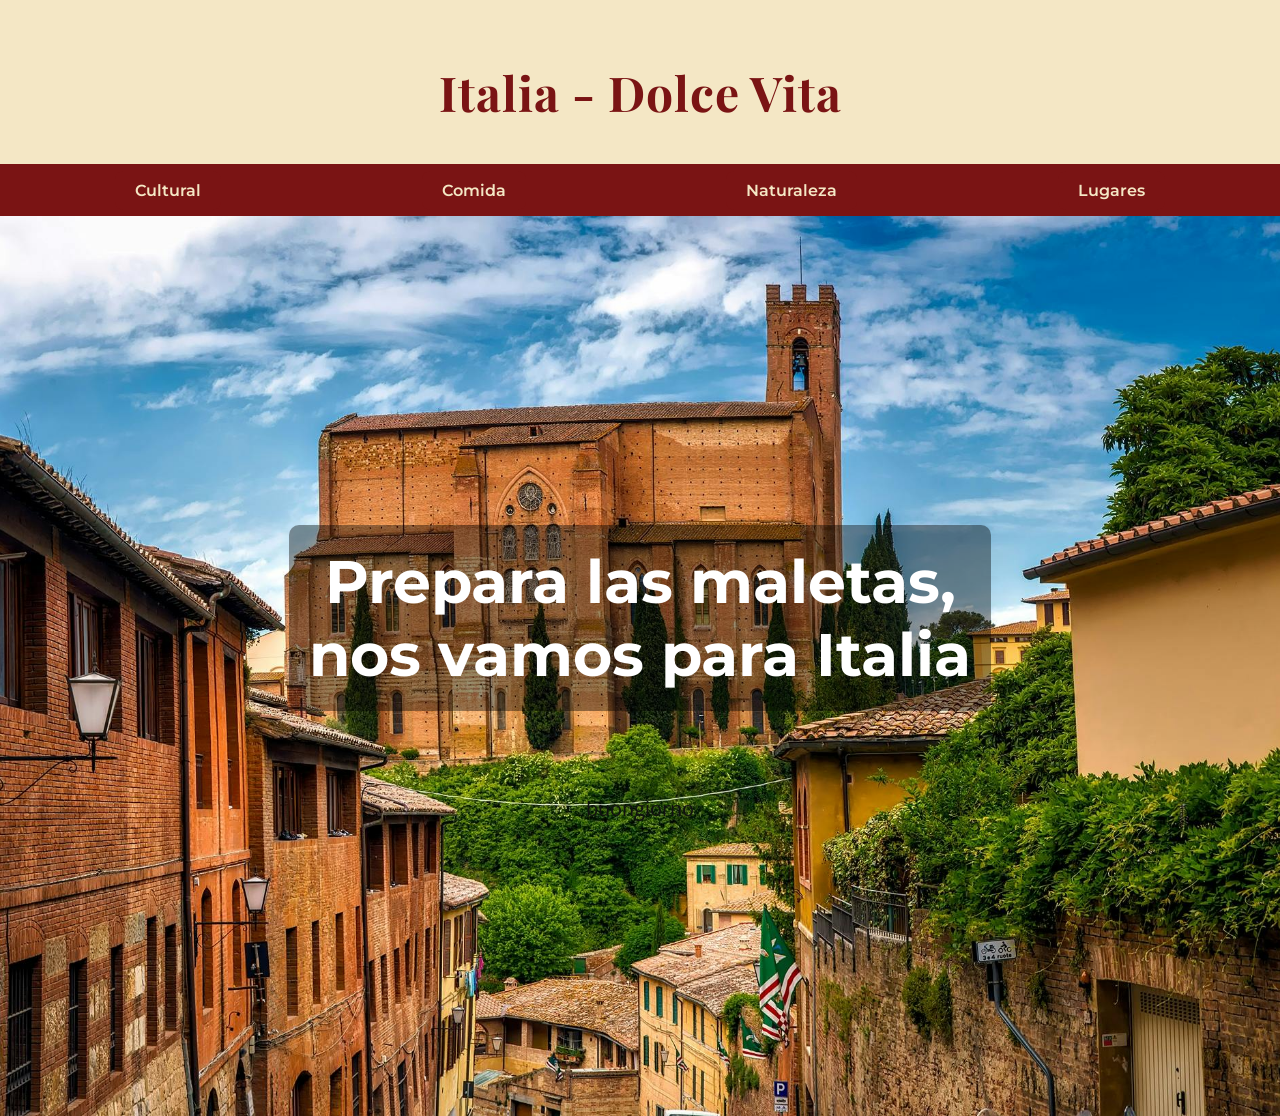
<file: index.html>
<!DOCTYPE html>
<html lang="es">
<head>
        <meta charset="UTF-8">
    <meta name="viewport" content="width=device-width, initial-scale=1.0">
    <link rel="stylesheet" href="css/estilos.css">
<link href="https://fonts.googleapis.com/css2?family=Playfair+Display:wght@500;700&family=Montserrat:wght@400;600&family=Open+Sans:wght@300;400&display=swap" rel="stylesheet">
<title>Italia - Dolce Vita</title>

</head>


<body class="inicio">

<header>
    <h1 class="logo">Italia - Dolce Vita</h1>

  <nav aria-label="Menú principal">

    
    <ul class="menu">

        <li><a href="cultura.html">Cultural</a></li>
        <li><a href="gastronomia.html">Comida</a></li>        
        <li><a href="naturaleza.html">Naturaleza</a></li>
        <li><a href="destinos.html">Lugares</a></li>

</ul>
</nav>

</header>


<main>
<section class="hero">

<h2>Prepara las maletas, <br>nos vamos para Italia</h2>

<p id="mensaje"></p>

</section>


</main>

<script>

let hora = new Date().getHours();
let mensaje="";

if (hora <12){
    mensaje = "buongiorno";
}
else if(hora < 18){
    mensaje = "buon pomeriggio";
}
else{
    mensaje = "buona sera";
}

document.getElementById("mensaje").textContent = mensaje;

</script>

<div id="panel-info">
    <p id="texto-panel"></p>
</div>


<script src="panel.js"></script>

</body>


</html>
</file>
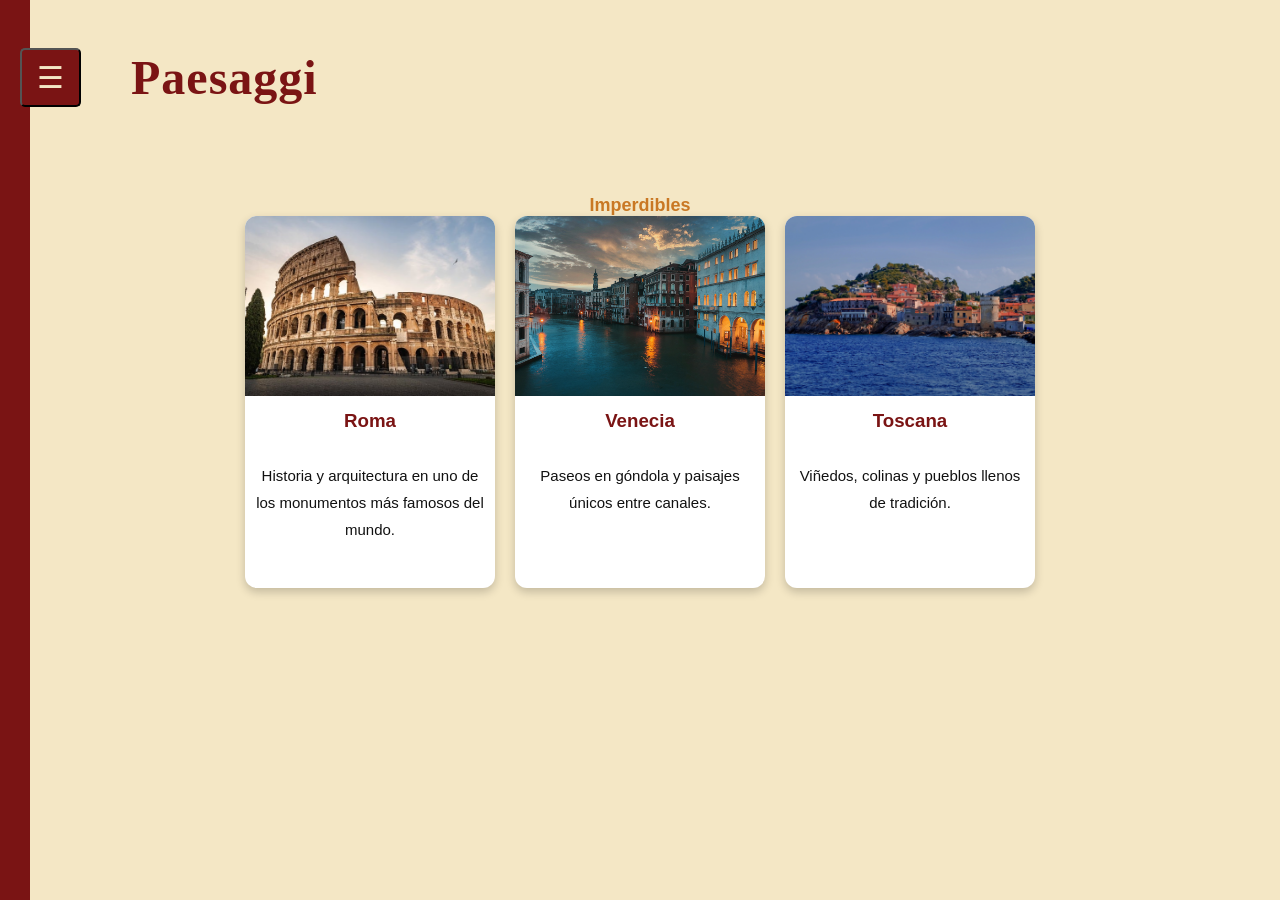
<file: destinos.html>
<!DOCTYPE html>

<html lang="es">
    <head>
        <meta charset="UTF-8">
    <meta name="viewport" content="width=device-width, initial-scale=1.0">
    <link rel="stylesheet" href="css/estilos.css">
        <title>Paesaggi</title>
    </head>
    

        <body>
<header class="barra-superior">
        <button class="menu-btn" onclick="toggleMenu()" aria-label="Abrir menú">
☰
</button>


        <h1 class="titulo-pagina">Paesaggi</h1>

        </header>


    <nav class="menu-lateral" id="menu">
        <a href="index.html">Inicio</a>
        <a href="cultura.html">Cultura</a>
        <a href="gastronomia.html">Gastronomia</a>
        <a href="naturaleza.html">Naturaleza</a>
        <a href="destinos.html">Destinos</a>

    </nav>

    <main>

    <section class="destinos">
        <h2 class="subtitulo">Imperdibles</h2>

<div class="tarjetas">

    <div class="tarjeta">
        <img src="IMAGENES/Destinos/1D.jpg" alt="Colosseum en Roma">
         <h3>Roma</h3>
        <p>Historia y arquitectura en uno de los monumentos más famosos del mundo.</p>
    </div>

    <div class="tarjeta">
        <img src="IMAGENES/Destinos/2D.jpg" alt="Canales de Venecia">
        <h3>Venecia</h3>
        <p>Paseos en góndola y paisajes únicos entre canales.</p>
    </div>

    <div class="tarjeta">
        <img src="IMAGENES/Destinos/3D.jpg" alt="Paisajes de Toscana">
        <h3>Toscana</h3>
        <p>Viñedos, colinas y pueblos llenos de tradición.</p>
    </div>

</div>

</section>

</main>

<script>

        function toggleMenu(){
            let menu = document.getElementById("menu");
            if(menu.style.left === "0px"){
                menu.style.left = "-220px";
            }else{
                menu.style.left = "0px";
                
            }
        }
    </script>


<div id="panel-info">
    <p id="texto-panel"></p>
</div>

<div id="panel-info">
    <p id="texto-panel"></p>
</div>


<script src="panel.js"></script>

    </body>

   
</html>
</file>
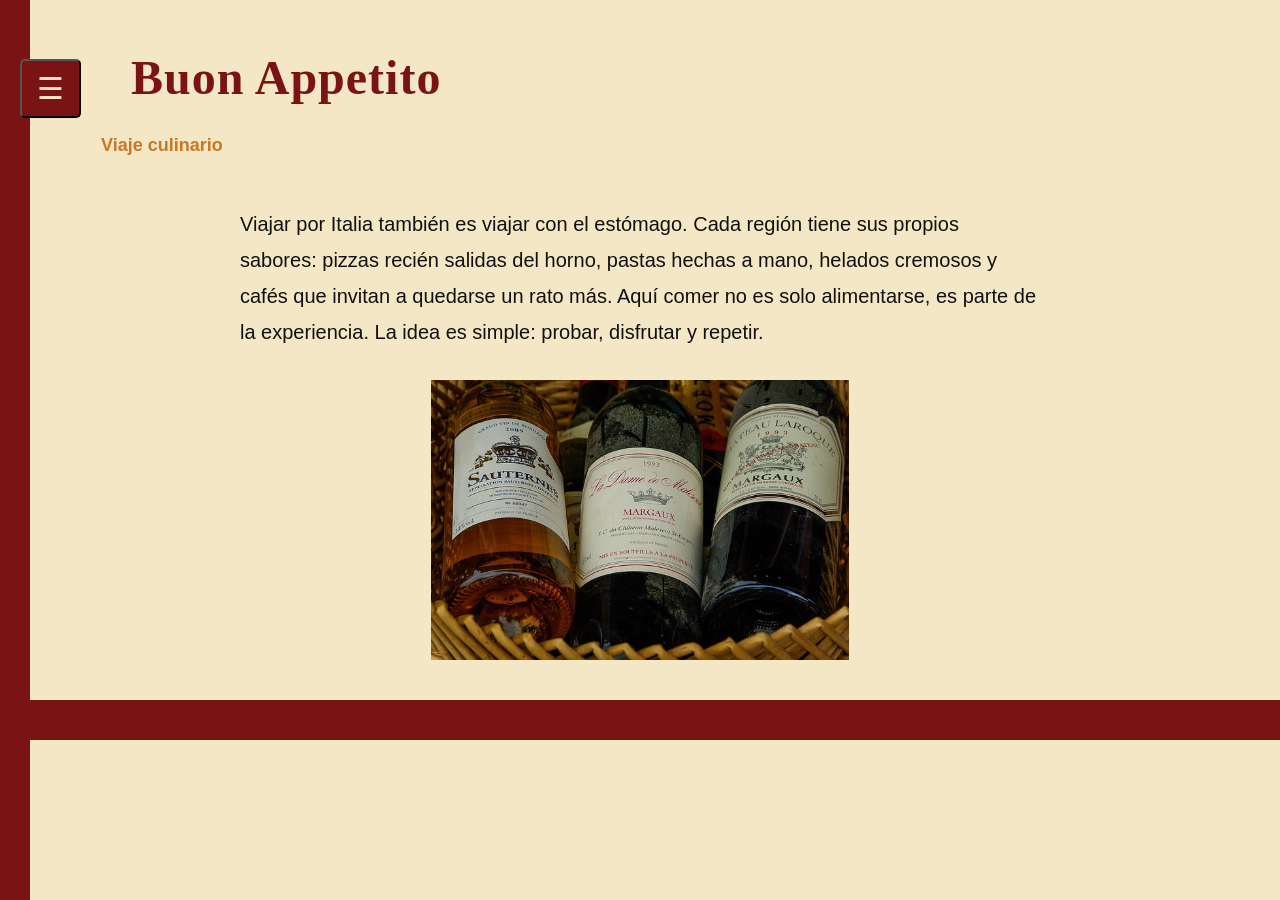
<file: gastronomia.html>
<!DOCTYPE html>
<html lang="es">
    <head>
        <meta charset="UTF-8">
        <meta name="viewport" content="width=device-width, initial-scale=1.0">
        <link rel="stylesheet" href="css/estilos.css">
        <title>Buon Appetito</title>
    </head>



    <body>
<header class="barra-superior">
        <button class="menu-btn" onclick="toggleMenu()" aria-label="Abrir menú">
☰
</button>

    <div>
        <h1 class="titulo-pagina">Buon Appetito</h1>
        <h2 class="subtitulo">Viaje culinario</h2>
</div> 
</header>

    <nav class="menu-lateral" id="menu">
        <a href="index.html">Inicio</a>
        <a href="cultura.html">Cultura</a>
        <a href="gastronomia.html">Gastronomia</a>
        <a href="naturaleza.html">Naturaleza</a>
        <a href="destinos.html">Destinos</a>

    </nav>
    
   <main>


        <p>Viajar por Italia también es viajar con el estómago. Cada región tiene sus propios sabores: pizzas recién salidas del horno, pastas hechas a mano, helados cremosos y cafés que invitan a quedarse un rato más. 
            Aquí comer no es solo alimentarse, es parte de la experiencia. La idea es simple: probar, disfrutar y repetir.

        </p>

<div class="slider">
    <img class="slide" src="IMAGENES/Gastronomía/1G.jpg" alt="vinos">
    <img class="slide" src="IMAGENES/Gastronomía/2G.jpg" alt="pan con quezo y especias">
    <img class="slide" src="IMAGENES/Gastronomía/3G.jpg" alt="cortes de quesos">
    <img class="slide" src="IMAGENES/Gastronomía/6G.jpg" alt="pizza y tomates">
</div>

</section>


<footer class="footer"></footer>


<script>
    let slides=document.querySelectorAll(".slide");
    let index=0;

    function cambiarImagen(){
        slides.forEach((img) => {
            img.style.opacity = 0;
        });
        slides[index].style.opacity=1;
        index++;
        if(index >=slides.length){
            index = 0;
        }
    }

    setInterval(cambiarImagen,3000);


</script>

           <script>
        function toggleMenu(){
            let menu = document.getElementById("menu");
            if(menu.style.left === "0px"){
                menu.style.left = "-220px";
            }else{
                menu.style.left = "0px";
                
            }
        }
    </script>

       </main>


       <div id="panel-info">
    <p id="texto-panel"></p>
</div>

<div id="panel-info">
    <p id="texto-panel"></p>
</div>


<script src="panel.js"></script>

    </body>

</html>
</file>
<file: css/estilos.css>
:root{
    --ocre:#C97824;
    --vino:#7A1414;
    --oliva:#556B2F;
    --blanco:#ffffff;
    --negro:#111111;

    --crema:#F4E7C5;
}

body{
    font-family: 'Open Sans', sans-serif;
    background:var(--crema);
    color:var(--negro);
    margin:0;
}

h1{
    font-family: 'Playfair Display', serif;
    font-size: 55px;
    color:var(--vino);
}

h2{
    font-family:'Montserrat', sans-serif;
    font-size:32px;
    color: var(--ocre);
}

h3{
    font-family:'Montserrat', sans-serif;
    color:var(--oliva);
}



header h1{
    color: var(--vino);
    padding:30px;
    text-align:center;
}

nav a{
    color:var(--blanco);
    text-decoration:none;
    font-family: 'Montserrat';
    font-weight: 600;
}

nav a{
    color: var(--ocre);
}

section{
    padding: 40px;
    text-align: center;

}

.hero{
    height: 400px;
    display: flex;
    flex-direction: column;
    justify-content: center;
    align-items: center;
    background: linear-gradient(#000,#6b2d2d);
    text-align: center;
}


.cultura img{
    width: 400px;
    border-radius: 10px;
    margin-top: 20px;
}

.carrusel{
    display: flex;
    gap: 20px;
    margin-top: 30px;
}

.carrusel img{
    width: 250px;
    height: 160px;
    object-fit: cover;
    border-radius: 10px;
}

.hero{
    height: 100vh;

    background-image: url("../IMAGENES/Cultural/grande2.jpg");
    background-size: cover;
    background-position: center;

    display: flex;
    align-items: center;
    justify-content: center;

    text-align: center;
}

.hero h2{
    font-size: 60px;
    color: white;
    background: rgba(0, 0, 0, 0.4);
    padding: 20px;
    border-radius: 10px;
}

.slide{
    width: 100%;
    height: 100%;
    object-fit: contain;
    position: absolute;
    opacity: 0;
    transition: opacity 1s;
}

.slider{
    width: 90%;
    max-width: 500px;
    height: 280px;
    position: relative;
    overflow: hidden;
    margin: 30px auto;
}


    .slide:first-child{
        opacity: 1;
    }



    .menu-lateral{
        position: fixed;
        top: 0;
        left: -220px;
        width: 220px;
        height: 100%;
        background: var(--vino);
        padding-top: 120px;
        display: flex;
        flex-direction: column;
        gap: 20px;
        transition: 0.4s;
        z-index: 999;
    }
    .slider{
        z-index: 1;
    }

    .menu-lateral a{
        color: var(--crema);
        text-decoration: none;
        font-size: 18px;
        padding: 10px 20px;
        font-family: 'monserrat';
    }

    .menu-lateral a:hover{
        background: var(--ocre);
    }

    .barra-superior{
        display: flex;
        align-items: center;
        gap: 20px;
        padding: 20px;
        background: var(--crema);
    }
    
    .titulo-pagina{
        font-size: 48px;
        margin: 0;
        color: var(--vino);
    }

.footer{
    background: var(--vino);
    height: 40px;
    width: 100%;
    margin-top: 40px;
}

    .subtitulo{
        font-size: 18px;
        margin: 0;
    }

    .menu-btn{
        position: relative;
        z-index: 1001;
        font-size: 30px;
        background: var(--vino);
        color: #F4E7C5;
        padding: 10px 15px;
        border-radius: 5px;
        cursor: pointer;
    }

    p{
        max-width: 800px;
        margin: 30px auto;
        padding: 0 20px;
        line-height: 1.8;
        font-size: 20px;

    }

.logo{
    font-size: 65px;
    text-align: center;
    color: var(--vino);
    margin: 30px 0 10px 0;
    font-family: 'Playfair Display', serif;
}

nav{
    background: var(--vino);
    padding: 15px;
}

.menu{
    list-style: none;
    display: flex;
    justify-content: space-around;
    align-items: center;
    margin: 0;
    padding: 0;
}

.menu a{
    background: var(--vino);
    color: var(--crema);
    padding: 10px 20px;
    border-radius: 8px;
    text-decoration: none;
    font-family: 'montserrat';
    font-size: 16px;
}

.menu a:hover{
    background: var(--ocre);
}

.destinos{
    background: var(--crema);
    padding: 40px;
    text-align: center;
}



.tarjeta{
    background: var(--blanco);
    border-radius: 12px;
    overflow: hidden;
    width: 250px;
    box-shadow: 0 4px 10px rgba(0, 0, 0, 0.2);
}

.tarjetas{
    display: flex;
    justify-content: center;
    gap: 20px;
    flex-wrap: wrap;
}

.tarjeta img{
    width: 100%;
    height: 180px;
    object-fit: cover;
}

.tarjeta h3{
    margin: 10px;
    color: var(--vino);
}

.tarjeta p{
    padding: 0 10px 15px 10px;
    font-size: 15px;
    color: var(--negro);
}

@media (max-width:768px){


    h1{font-size: 35px;}
    h2{font-size: 24px;}
    p{font-size: 16px;}


    .menu-btn{
        font-size: 25px;
        padding: 8px 12px;
    }

.tarjetas{
    flex-direction: column;
    align-items: center;
}
.tarjeta{width: 90%;}


.slide{
    width: 100%;
    height: 100px;
}

.cultura img{
width: 90%;
}

}


@media (max-width:768px){
    .menu-lateral{
        width: 180px;
    }
}


.destinos{
    width: 100%;
    margin: 0 auto;
    text-align: center;
}

body{
    display: block;
}
section{
    width: auto;
    display: block;
}

@media (max-width:768px){
    .barra-superior{
        flex-direction: row;
        align-items: center;
        gap: 10px;
        padding: 15px;
        justify-content: flex-start;
        text-align: left;
    }
    .barra-superior{
        flex-wrap: wrap;
    }
    .barra-superior h2{
        font-size: 16px;
        padding-left: 5px;
        width: 100%;
        text-align: center;
        margin-top: 5px;
    }
}

@media (max-width:768px){
    .titulo-pagina{
    font-size: 24px;
    margin: 0;
    text-align: left;
}
}

@media (max-width:768px){
    .menu a{
        display: block;
        width: 90%;
        margin: auto;
        text-align: center;
        font-size: 11px;
        padding: 4px 6px;
    }
}

@media (max-width:768px){
    .hero{
        height: 300px;
        padding: 20px;
    }

.hero h2{
    font-size: 28px;
    padding: 10px;
    }
}

@media (max-width:768px){
    section{
        padding: 20px 20px;
        margin: 0 10px;
    }

    p{
        font-size: 16px;
        padding: 0 15px;
        box-sizing: border-box;
    }
}
@media (max-width:768px){
    section{
        padding: 20px 20px;
    }
}


@media (max-width:768px){
    body{
        padding: 0 15px;
        box-sizing: border-box;
    }
}

@media (max-width:768px){
    body{
        padding-left: 15px;
        padding-right: 15px;
    }
}

section{
    padding: 40px;
    text-align: center;
    box-sizing: border-box;
}

.tarjetas{
    display: flex;
    justify-content: center;
    gap: 20px;
    flex-wrap: wrap;
    max-width: 100%;
}

@media (max-width:768px){

    main,
    section,
    p{
        padding-left: 60px;
        padding-right: 20px;
    }

}

@media (max-width:768px){

    main,
    section,
    p{
        padding-left: 75px;
        padding-right: 20px;
    }

}





@media (max-width:768px){
    .menu-lateral{
        position: fixed;
        top: 0;
        left: -220px;
        width: 220px;
        height: 100%;
        background: var(--vino);
        padding-top: 120px;
        display: flex;
        flex-direction: column;
        gap: 20px;
        transition: 0.4s;
        z-index: 999;
    }
}




@media (max-width:768px){

    .slider{
        width: 95%;
        max-width: 500px;
        height: 250px;
        margin: 20px auto;
    }

    .slide{
        width: 100%;
        height: 100%;
        object-fit: cover;
    }

}

.titulo-pagina,
.logo{
    font-family: 'Playfair Display', serif;
    font-weight: 700;
    letter-spacing: 1px;
}


.titulo-pagina{
    font-size: 48px;
}

.logo{
    font-size: 48px;
}



#panel-info{
    position: fixed;
    top: 80px;
    right: -260px;
    width: 220px;
    background: #7A1414;
    color: #F4E7C5;
    padding: 15px;
    border-radius: 10px 0px 0px 10px;
    font-size: 14px;
    z-index: 1000;
    transition: left 0.5s;
}

#panel-info.mostrar{
    right: 0;

}

a:focus,
button:focus,
.menu-btn:focus{
    outline: 3px solid #C97824;
    outline-offset: 3px;
}
</file>
